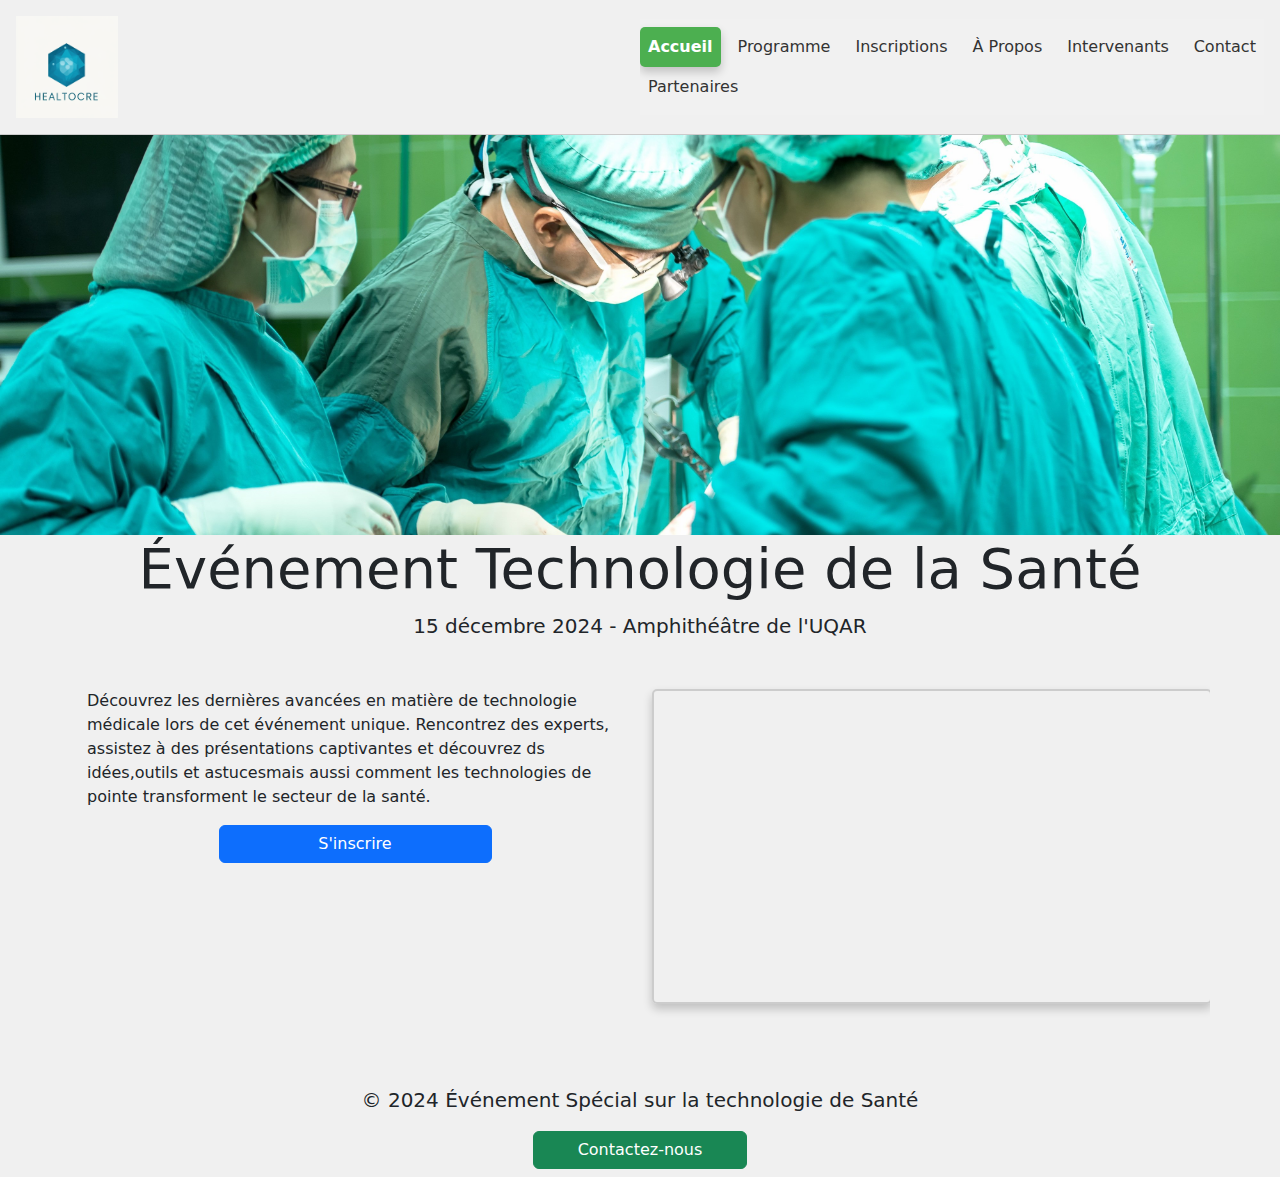
<file: index.html>
<!DOCTYPE html>
<html lang="fr">
<head>
    <meta charset="UTF-8">
    <meta name="viewport" content="width=device-width, initial-scale=1.0">
    <title>Page d'acceuil</title>
    <link rel="stylesheet" href="style.css">
    <link rel="stylesheet" href="https://cdn.jsdelivr.net/npm/bootstrap@5.2.3/dist/css/bootstrap.min.css">
</head>
<body class="body">
   <nav class="menu"> 
        <div  ><img style="width:20%; height:20%; object-fit: cover; object-position: center ;" src="logos/unnamed.png" alt="Votre logo"></div>
        <div class="navbar col-md-6 col-11" >
            <a href="#" class="active">Accueil</a>
            <a href="programme.html">Programme</a>
            <a href="inscription.html">Inscriptions</a>   
            <a href="Apropos.html">À Propos</a>
            <a href="intervenants.html">Intervenants</a>
            <a href="contact.html">Contact</a>
            <a href="partenairesSponsors.html">Partenaires</a>
         </div>
   </nav>
    
     
     <div class="col-md-12 col-12"> 
     <img  src="IMAGE/surgery-1822458.jpg" alt="Photo de l'intervenant 1" style="width: 100%; height: 400px; object-fit: cover; object-position: center left;">
     </div>
    <div class="container">
      
        <h1 class="display-4 text-center">Événement Technologie de la Santé</h1>
        <p class="lead text-center">15 décembre 2024 - Amphithéâtre de l'UQAR</p>
       
        
        <div class="row mt-5">
            <div class="col-md-6 col-12"> 
                <p>
                    Découvrez les dernières avancées en matière de technologie médicale lors de cet événement unique. 
                    Rencontrez des experts, assistez à des présentations captivantes et découvrez ds idées,outils et astucesmais aussi comment les technologies de pointe transforment le secteur de la santé.
                </p>
             <div class="foot">
                <button class="col-md-6 col-6 mb-2 btn btn-primary" type="submit"><a href="inscription.html" style="color: white;text-decoration: none;">S'inscrire</a></button>
             </div>
                
            </div>
            <div class="col-md-6 col-12"> 
                <iframe width="560" height="315" src="https://www.youtube.com/embed/_-WQHWWrZq0?si=ZuMRYk_9XrEniRDi" title="YouTube video player" frameborder="0" allow="accelerometer; autoplay; clipboard-write; encrypted-media; gyroscope; picture-in-picture; web-share" referrerpolicy="strict-origin-when-cross-origin"style=" border: 2px solid #ccc;border-radius: 5px;box-shadow: 0px 5px 10px rgba(0, 0, 0, 0.2);" allowfullscreen></iframe>
            </div>
          
        </div>
        
    </div>

    
    <script src="https://cdn.jsdelivr.net/npm/bootstrap@5.2.3/dist/js/bootstrap.bundle.min.js"></script>
</body>
<footer>
    <div class="basDePage col-md-12 col-12">
        
            <p class="lead text-center">&copy; 2024 Événement Spécial sur la technologie de Santé</p>
            <div class="foot">
                <button class=" col-md-2 col-6 mb-2 btn btn-success "><a href="contact.html" style="color: white;text-decoration: none;">Contactez-nous</a></button>    
            </div>
                    
    </div>
 </footer>
</html>
</file>
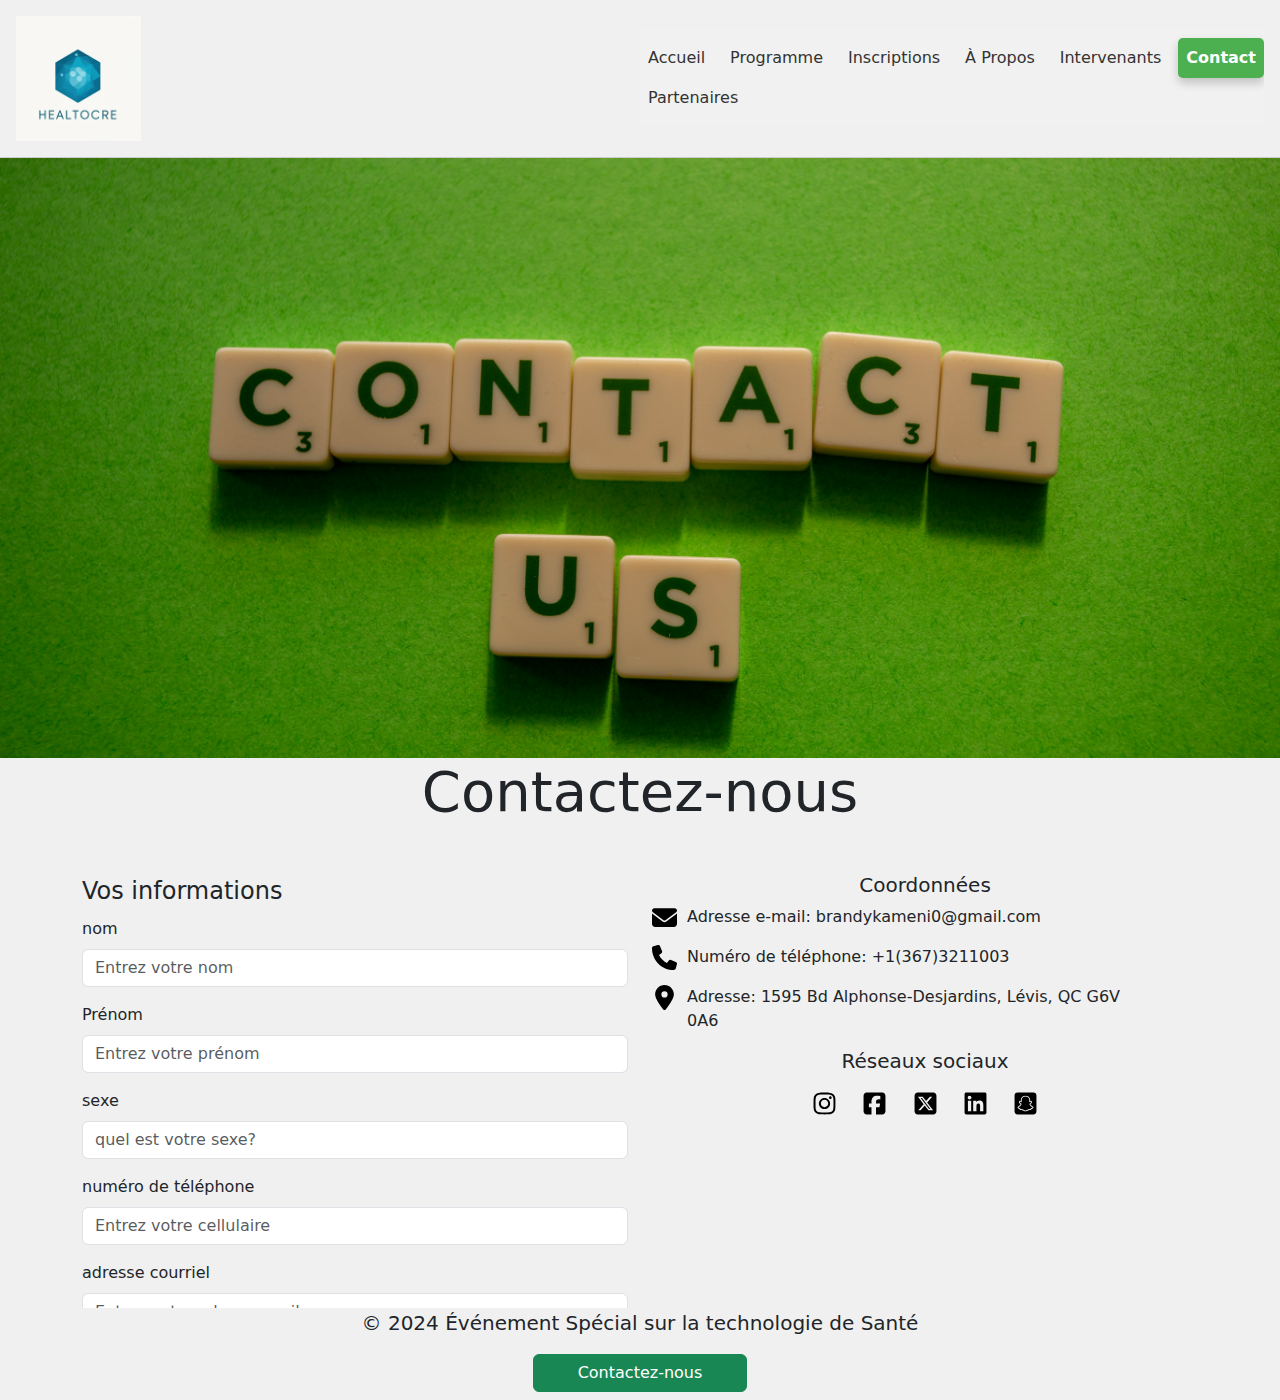
<file: contact.html>
<!DOCTYPE html>
<html lang="fr">
<head>
    <meta charset="UTF-8">
    <meta name="viewport" content="width=device-width, initial-scale=1.0">
    <title>Page de contact</title>
    <link rel="stylesheet" href="style.css">
    <link rel="stylesheet" href="https://cdn.jsdelivr.net/npm/bootstrap@5.2.3/dist/css/bootstrap.min.css">
</head>
<body class="body">
    <nav class="menu"> 
        <div  class="col-md-6 "><img style="width:20%; height:20%; object-fit: cover; object-position: center ;" src="logos/unnamed.png" alt="Votre logo"></div>
        <div class="navbar col-md-6 col-11" >
            <a href="index.html">Accueil</a>
            <a href="programme.html">Programme</a>
            <a href="inscription.html">Inscriptions</a>   
            <a href="Apropos.html">À Propos</a>
            <a href="intervenants.html">Intervenants</a>
            <a href="#" class="active">Contact</a>
            <a href="partenairesSponsors.html">Partenaires</a>
         </div>
   </nav>
    <div class="col-md-12 col-12"> 
        <img src="IMAGE/miles-burke-idhx-MOCDSk-unsplash.jpg" alt="Photo de l'intervenant 1"style="width: 100%; height: 600px; object-fit: cover; object-position: center left;">
        </div>
    <div class="container">
        <h1 class="display-4 text-center">Contactez-nous</h1>
        <div class="row mt-5">
            <div class="col-md-6 col-6">
                <form>
                    <fieldset>
                        <legend>Vos informations</legend>
                        <div class="mb-3">
                            <label for="nom" class="form-label">nom</label>
                            <input type="text" class="form-control" id="nom" placeholder="Entrez votre nom" required>
                        </div>
                        <div class="mb-3">
                            <label for="prenom" class="form-label">Prénom</label>
                            <input type="text" class="form-control" id="prenom" placeholder="Entrez votre prénom" required>
                        </div>
                         <div class="mb-3">
                            <label for="sexe" class="form-label" >sexe</label>
                            <input type="text" class="form-control" id="sexe" placeholder="quel est votre sexe?" required>
                         </div>
                     <div class="mb-3">
                            <label for="numero" class="form-label">numéro de téléphone</label>
                            <input type="text" class="form-control" id="numero" placeholder="Entrez votre cellulaire" required>
                     </div>
                        <div class="mb-3">
                            <label for="adresseCourriel" class="form-label">adresse courriel</label>
                            <input type="text" class="form-control" id="adresseCourriel" placeholder="Entrez votre adresse mail" required>
                        </div>
                    </fieldset>
                    <fieldset>
                        <legend>Commentaire</legend>
                        <div class="mb-3">
                            <label for="message" class="form-label">Message</label>
                            <textarea class="form-control" id="message" rows="5"  placeholder="Zone de message"></textarea>
                        </div>
                    </fieldset>
                    <div class="foot">
                        <button type="submit" class="btn btn-primary">Envoyer</button>
                    </div>
                </form>
            </div>
            <div class="col-md-6 col-6">
                <div class="coordonnees ">
                    <h3 class="lead text-center">Coordonnées</h3>
                    <div>
                        <img  src="logos/envelope-solid.svg" alt="Envelope"><p>Adresse e-mail: brandykameni0@gmail.com</p>
                        <img  src="logos/phone-solid.svg" alt="Phone"><p>Numéro de téléphone: +1(367)3211003</p>
                        <img  src="logos/location-dot-solid.svg" alt="Localosation"><p>Adresse: 1595 Bd Alphonse-Desjardins, Lévis, QC G6V 0A6</p>
                       
                    </div> 
                </div>
                <div>
                    <h3 class="lead text-center">Réseaux sociaux</h3>
                    <div class="iconesocial">
                        <a href="https://www.instagram.com/universiteduquebecarimouski/" target="_blank">
                            <img src="logos/instagram-brands-solid.svg" alt="Instagram">
                          </a>
                        <a href="https://www.facebook.com/accueil.uqar" target="_blank">
                            <img src="logos/square-facebook-brands-solid.svg" alt="Facebook">
                          </a>
                        <a href="https://x.com/i/flow/login?redirect_after_login=%2FUQAR" target="_blank">
                            <img src="logos/square-x-twitter-brands-solid.svg" alt="Twitter">
                          </a>
                        <a href="https://www.linkedin.com/school/uqar/" target="_blank">
                            <img src="logos/linkedin-brands-solid.svg" alt="LinkedIn">
                        </a>
                        <a href="https://www.snapchat.com/add/uqar_officiel" target="_blank">
                            <img src="logos/square-snapchat-brands-solid.svg" alt="Snapchat">
                        </a>
                    </div>
                </div>
        </div>
        <div class="row mt-5">
       
            <div class="coordonnees">
                <img  src="logos/location-dot-solid.svg" alt="Localosation"><p>Localisation</p> 
            </div>
            <div class="col-md-12 col-12">
                <iframe src="https://www.google.com/maps/embed?pb=!1m18!1m12!1m3!1d2731.5815844312046!2d-71.16395352381785!3d46.79284857112672!2m3!1f0!2f0!3f0!3m2!1i1024!2i768!4f13.1!3m3!1m2!1s0x4cb895038c164e8b%3A0x505be17730e4718b!2sUQAR%20L%C3%A9vis%20campus!5e0!3m2!1sen!2sca!4v1730405578504!5m2!1sen!2sca" width="100%" height="100%" style=" border: 2px solid #ccc;border-radius: 5px;box-shadow: 0px 5px 10px rgba(0, 0, 0, 0.2);" allowfullscreen="" loading="lazy" referrerpolicy="no-referrer-when-downgrade"></iframe>
            </div>
        </div>
       </div>
        
    </div>

    <script src="https://cdn.jsdelivr.net/npm/bootstrap@5.2.3/dist/js/bootstrap.bundle.min.js"></script>
    <link rel="stylesheet" href="https://cdn.jsdelivr.net/npm/bootstrap-icons@1.10.5/font/bootstrap-icons.css">
    <link rel="stylesheet" href="https://cdnjs.cloudflare.com/ajax/libs/font-awesome/6.2.0/css/all.min.css" integrity="sha512-..." crossorigin="anonymous" referrerpolicy="no-referrer" />
</body>
<footer>
    <div class="basDePage col-md-12 col-12">
        
            <p class="lead text-center">&copy; 2024 Événement Spécial sur la technologie de Santé</p>
            <div class="foot">
                <button class=" col-md-2 col-6 btn mb-2 btn-success "><a href="#" style="color: white;text-decoration: none;">Contactez-nous</a></button>    
            </div>
                    
    </div>
 </footer>
</html>
</file>
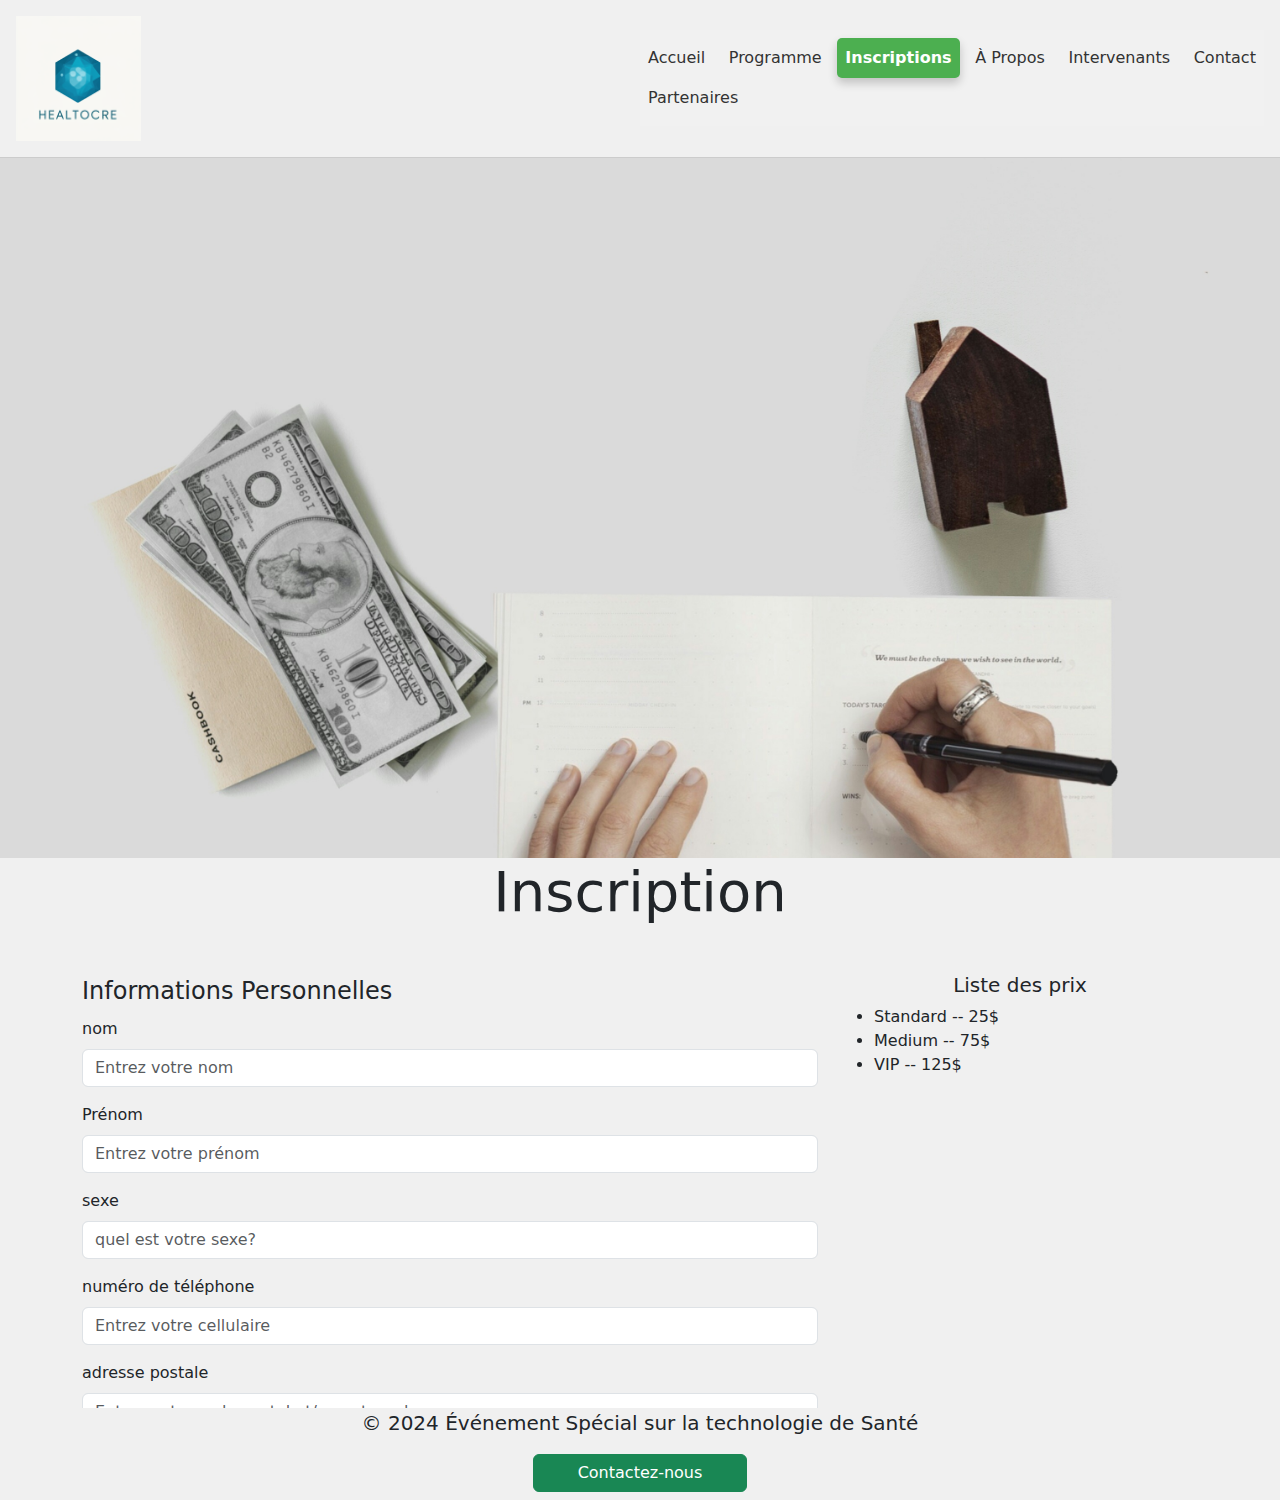
<file: inscription.html>
<!DOCTYPE html>
<html lang="fr">
<head>
    <meta charset="UTF-8">
    <meta name="viewport" content="width=device-width, initial-scale=1.0">
    <title>Page d'Inscription</title>
    <link rel="stylesheet" href="style.css">
    <link rel="stylesheet" href="https://cdn.jsdelivr.net/npm/bootstrap@5.2.3/dist/css/bootstrap.min.css">
</head>
<body class="body">
    <nav class="menu"> 
        <div  class="col-md-6 "><img style="width:20%; height:20%; object-fit: cover; object-position: center ;" src="logos/unnamed.png" alt="Votre logo"></div>
        <div class="navbar col-md-6 col-11" >
            <a href="index.html" >Accueil</a>
            <a href="programme.html">Programme</a>
            <a href="#" class="active">Inscriptions</a>   
            <a href="Apropos.html">À Propos</a>
            <a href="intervenants.html">Intervenants</a>
            <a href="contact.html">Contact</a>
            <a href="partenairesSponsors.html">Partenaires</a>
         </div>
   </nav>
            <div class="col-md-12 col-12"> 
                <img  src="IMAGE/mortgage-3580537.jpg" alt="Photo de l'intervenant 1"style="width: 100%; height: 700px; object-fit: cover; object-position: center left;">
                </div>
    <div class="container">
        <h1 class="display-4 text-center">Inscription</h1>
        <div class="row mt-5">
            <div class="col-md-8 col-8">
                <form>
                    <fieldset>
                        <legend>Informations Personnelles</legend>
                        <div class="mb-3">
                            <label for="nom" class="form-label">nom</label>
                            <input type="text" class="form-control" id="nom" placeholder="Entrez votre nom" required>
                        </div>
                        <div class="mb-3">
                            <label for="prenom" class="form-label">Prénom</label>
                            <input type="text" class="form-control" id="prenom" placeholder="Entrez votre prénom" required>
                        </div>
                         <div class="mb-3">
                            <label for="sexe" class="form-label" >sexe</label>
                            <input type="text" class="form-control" id="sexe" placeholder="quel est votre sexe?" required>
                         </div>
                     <div class="mb-3">
                            <label for="numero" class="form-label">numéro de téléphone</label>
                            <input type="text" class="form-control" id="numero" placeholder="Entrez votre cellulaire" required>
                     </div>
                    <div class="mb-3">
                            <label for="adressePostale" class="form-label">adresse postale</label>
                            <input type="text" class="form-control" id="adressePostale" placeholder="Entrez votre code postal et/ou votre adresse" required>
                     </div>
                        <div class="mb-3">
                            <label for="adresseCourriel" class="form-label">adresse courriel</label>
                            <input type="text" class="form-control" id="adresseCourriel" placeholder="Entrez votre adresse mail" required>
                        </div>
                    </fieldset>
                    <fieldset>
                        <legend>Informations Professionnelles</legend>
                        <div class="mb-3">
                            <label for="entreprise" class="form-label">Entreprise/Organisation</label>
                            <input type="text" class="form-control" id="entreprise" placeholder="Où tavaillez vous?">
                        </div>
                        <div class="mb-3">
                            <label for="poste" class="form-label">Titre du poste</label>
                            <input type="text" class="form-control" id="poste" placeholder="quel est votre fonction?">
                        </div>
                        <div class="mb-3">
                            <label for="secteur" class="form-label">Secteur d'activité</label>
                            <input type="text" class="form-control" id="secteur" placeholder="quel est votre secteur d'activité?">
                        </div>
                    </fieldset>
                  <fieldset>
                    <legend>Billets et modes de paiement</legend>
                    <div class="mb-3">
                        <label for="billet" class="form-label">Type de billet</label>
                        <select class="form-select" id="billet" placeholder="Sélectionnez un billet">
                            <option value="1"> Standard -- 25$</option>
                            <option value="2"> Premium -- 75$</option>
                            <option value="3"> VIP -- 125$</option>
                        </select>
                    </div>
                    
                    <div class="mb-3">
                        <label for="codePromo" class="form-label">Code promo (optionnel)</label>
                        <input type="text" class="form-control" id="codePromo" placeholder="Entrer votre code promo">
                    </div>
                  </fieldset>
                  <div class="foot">
                    <button type="submit" class="col-md-3 col-4 btn btn-primary">Soumettre</button>
                    <button type="reset" class="col-md-3 col-4 btn btn-secondary">Réinitialiser</button>
                  </div>     
             </form>
            </div>
                <div class="col-md-4 col-4">
                    <h2 class="lead text-center">Liste des prix</h2>
                    <ul>
                        <li>Standard -- 25$</li>
                        <li>Medium -- 75$</li>
                        <li>VIP -- 125$</li>
                    </ul>
                </div>
        </div>
       
        
    </div>

    <script src="https://cdn.jsdelivr.net/npm/bootstrap@5.2.3/dist/js/bootstrap.bundle.min.js"></script>
</body>
<footer>
    <div class="basDePage col-md-12 col-12">
        
            <p class="lead text-center">&copy; 2024 Événement Spécial sur la technologie de Santé</p>
            <div class="foot">
                <button class=" col-md-2 col-6 mb-2 btn btn-success "><a href="contact.html" style="color: white;text-decoration: none;">Contactez-nous</a></button>    
            </div>
                    
    </div>
 </footer>
</html>
</file>
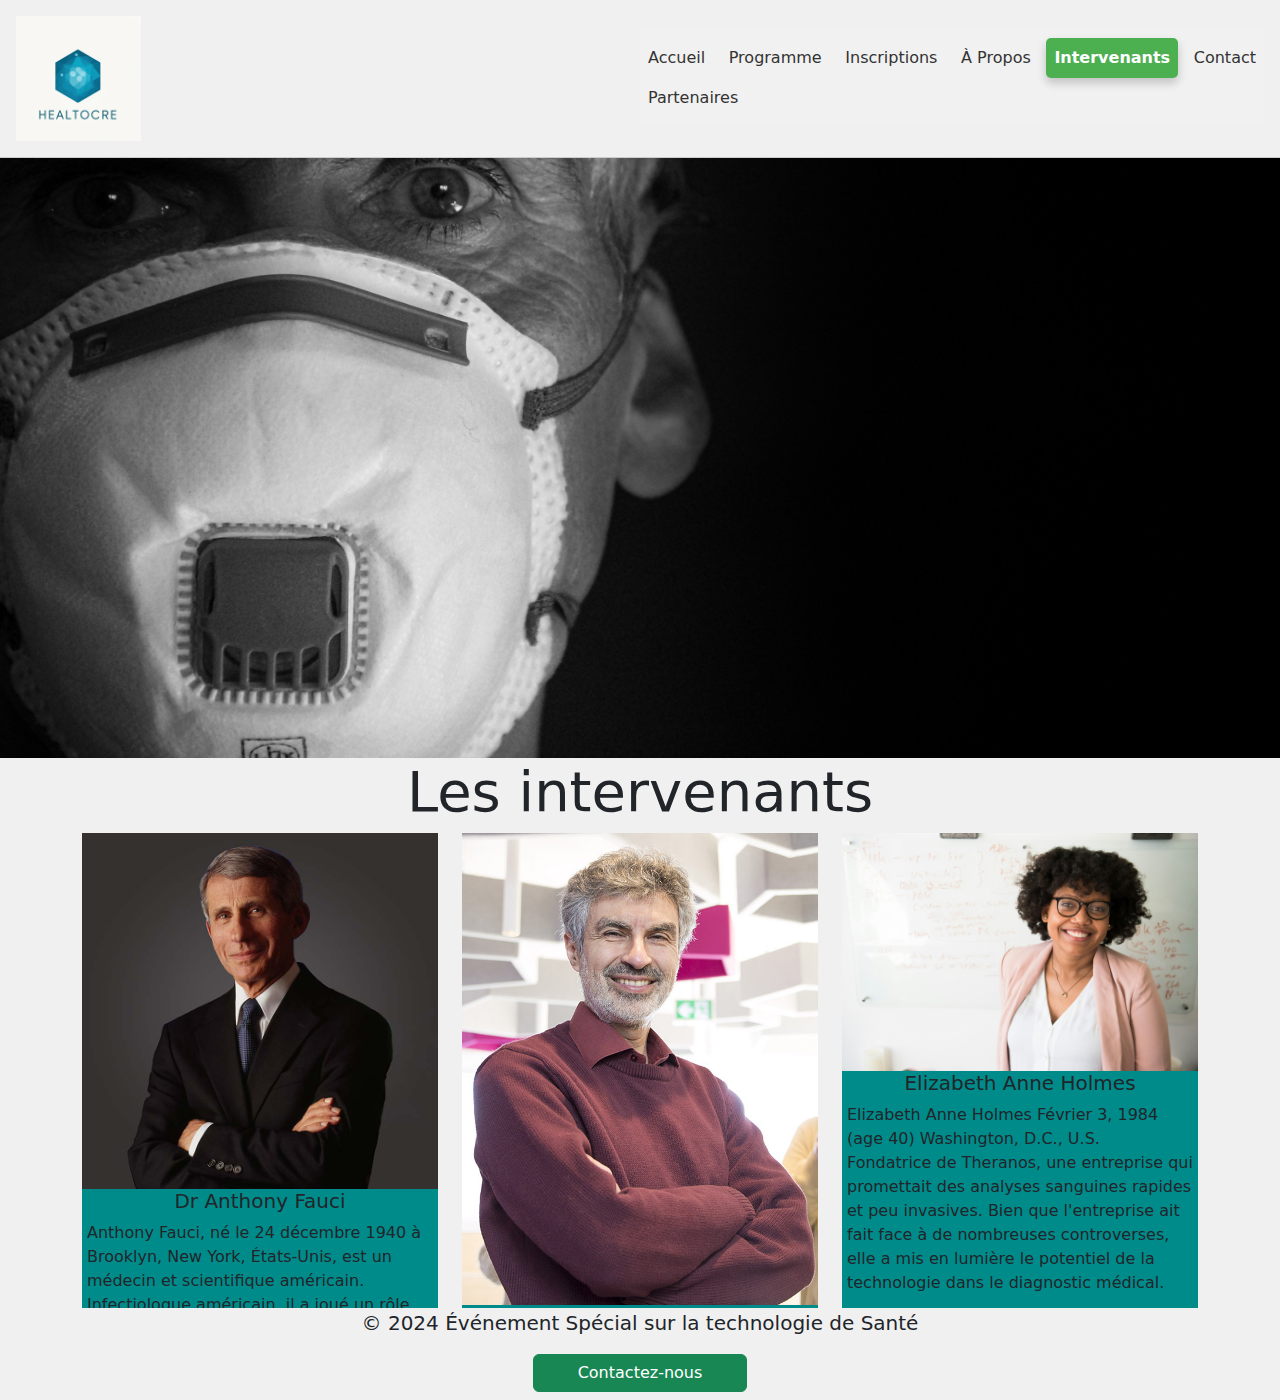
<file: intervenants.html>
<!DOCTYPE html>
<html lang="fr">
<head>
    <meta charset="UTF-8">
    <meta name="viewport" content="width=device-width, initial-scale=1.0">
    <title>Les Intervenants</title>
    <link rel="stylesheet" href="style.css">
    <link rel="stylesheet" href="https://cdn.jsdelivr.net/npm/bootstrap@5.2.3/dist/css/bootstrap.min.css">
    
</head>
<body class="body">
    <nav class="menu"> 
        <div  class="col-md-6 "><img style="width:20%; height:20%; object-fit: cover; object-position: center ;" src="logos/unnamed.png" alt="Votre logo"></div>
        <div class="navbar col-md-6 col-11" >
            <a href="index.html">Accueil</a>
            <a href="programme.html">Programme</a>
            <a href="inscription.html">Inscriptions</a>   
            <a href="Apropos.html">À Propos</a>
            <a href="#" class="active">Intervenants</a>
            <a href="contact.html">Contact</a>
            <a href="partenairesSponsors.html">Partenaires</a>
         </div>
   </nav>
            <div class="col-md-12 col-12"> 
                <img  src="IMAGE/mask-4934337.jpg" alt="Photo de l'intervenant 1"style="width: 100%; height: 600px; object-fit: cover; object-position: center left;">
                </div>
    <div class="container">
        <h1 class="display-4 text-center">Les intervenants</h1>
        <div class="row">
            <div class="col-md-4 col-12">
                <div class="inter" >
                    <img width="100%" height="50%" src="intervenants/FauciWeb.jpg" alt="Photo de l'intervenant 1">

                    <h3 class="lead text-center">Dr Anthony Fauci</h3>
                    <p >Anthony Fauci, né le 24 décembre 1940 à Brooklyn, New York, États-Unis, est un médecin et scientifique américain. Infectiologue américain, il a joué un rôle central dans la réponse des États-Unis aux épidémies de VIH/sida et de COVID-19</p>
                    <div class="iconesocial">
                            <a href="https://www.instagram.com/realdrfauci/" target="_blank">
                                <img src="logos/instagram-brands-solid.svg" alt="Instagram">
                              </a>
                            <a href="https://www.facebook.com/profile.php?id=61561591554808" target="_blank">
                                <img src="logos/square-facebook-brands-solid.svg" alt="Facebook">
                              </a>
                            <a href="https://x.com/DrTonyFauciMD" target="_blank">
                                <img src="logos/square-x-twitter-brands-solid.svg" alt="Twitter">
                              </a>
                            <a href="https://www.linkedin.com/search/results/all/?keywords=anthony%20fauci&origin=GLOBAL_SEARCH_HEADER&sid=kiK" target="_blank">
                                <img src="logos/linkedin-brands-solid.svg" alt="LinkedIn">
                            </a>
                            
                    </div>
                </div>
                    
            </div>

            <div class="col-md-4 col-12">
                <div class="inter" >
                    <img width="100%" height="50%" src="intervenants/Yoshua_Bengio_2019_cropped.jpg" alt="Photo de l'intervenant 2">
                <h3 class="lead text-center">Yoshua Bengio</h3>
                <p >March 5, 1964 (age 60) Paris, France.<br>Considéré comme l'un des pères fondateurs de l'apprentissage profond, il a joué un rôle crucial dans le développement des réseaux de neurones artificiels.</p>
                <div class="iconesocial">
                    <a href="https://www.instagram.com/yoshuabengio/" target="_blank">
                        <img src="logos/instagram-brands-solid.svg" alt="Instagram">
                      </a>
                    <a href="https://www.facebook.com/yoshua.bengio" target="_blank">
                        <img src="logos/square-facebook-brands-solid.svg" alt="Facebook">
                      </a>
                    <a href="https://x.com/Yoshua_Bengio" target="_blank">
                        <img src="logos/square-x-twitter-brands-solid.svg" alt="Twitter">
                      </a>
                    <a href="https://www.linkedin.com/in/yoshuabengio/" target="_blank">
                        <img src="logos/linkedin-brands-solid.svg" alt="LinkedIn">
                    </a>
                    
                </div>
                </div>
               
            </div>
        
          <div class=" col-md-4 col-12">
             <div class="inter" >
                <img width="100%" height="50%" src="intervenants/christina-wocintechchat-com-50TkCaP8M3A-unsplash.jpg" alt="Photo de l'intervenant 3">
                <h3 class="lead text-center">Elizabeth Anne Holmes</h3>
                <p >Elizabeth Anne Holmes Février 3, 1984 (age 40) Washington, D.C., U.S.<br> Fondatrice de Theranos, une entreprise qui promettait des analyses sanguines rapides et peu invasives. Bien que l'entreprise ait fait face à de nombreuses controverses, elle a mis en lumière le potentiel de la technologie dans le diagnostic médical.</p>

                <div class="iconesocial">
                    <a href="https://www.instagram.com/elizabeth_holmes378/" target="_blank">
                        <img src="logos/instagram-brands-solid.svg" alt="Instagram">
                      </a>
                    <a href="https://www.facebook.com/profile.php?id=100009354157858" target="_blank">
                        <img src="logos/square-facebook-brands-solid.svg" alt="Facebook">
                      </a>
                    <a href="https://x.com/holmes_reports" target="_blank">
                        <img src="logos/square-x-twitter-brands-solid.svg" alt="Twitter">
                      </a>
                    <a href="https://www.linkedin.com/in/elizabeth-holmes-bb7326238/" target="_blank">
                        <img src="logos/linkedin-brands-solid.svg" alt="LinkedIn">
                    </a>
                    
                </div>
             </div>
               
            </div>
         
        </div>
    </div>
    <link rel="stylesheet" href="https://cdnjs.cloudflare.com/ajax/libs/font-awesome/6.2.0/css/all.min.css" integrity="sha512-..." crossorigin="anonymous" referrerpolicy="no-referrer" />
    <script src="https://cdn.jsdelivr.net/npm/bootstrap@5.2.3/dist/js/bootstrap.bundle.min.js"></script>
    <link rel="stylesheet" href="https://cdn.jsdelivr.net/npm/bootstrap-icons@1.10.5/font/bootstrap-icons.css">
</body>
<footer>
    <div class="basDePage col-md-12 col-12">
        
            <p class="lead text-center">&copy; 2024 Événement Spécial sur la technologie de Santé</p>
            <div class="foot">
                <button class=" col-md-2 col-6 mb-2 btn btn-success "><a href="contact.html" style="color: white;text-decoration: none;">Contactez-nous</a></button>    
            </div>
                    
    </div>
 </footer>
</html>
</file>
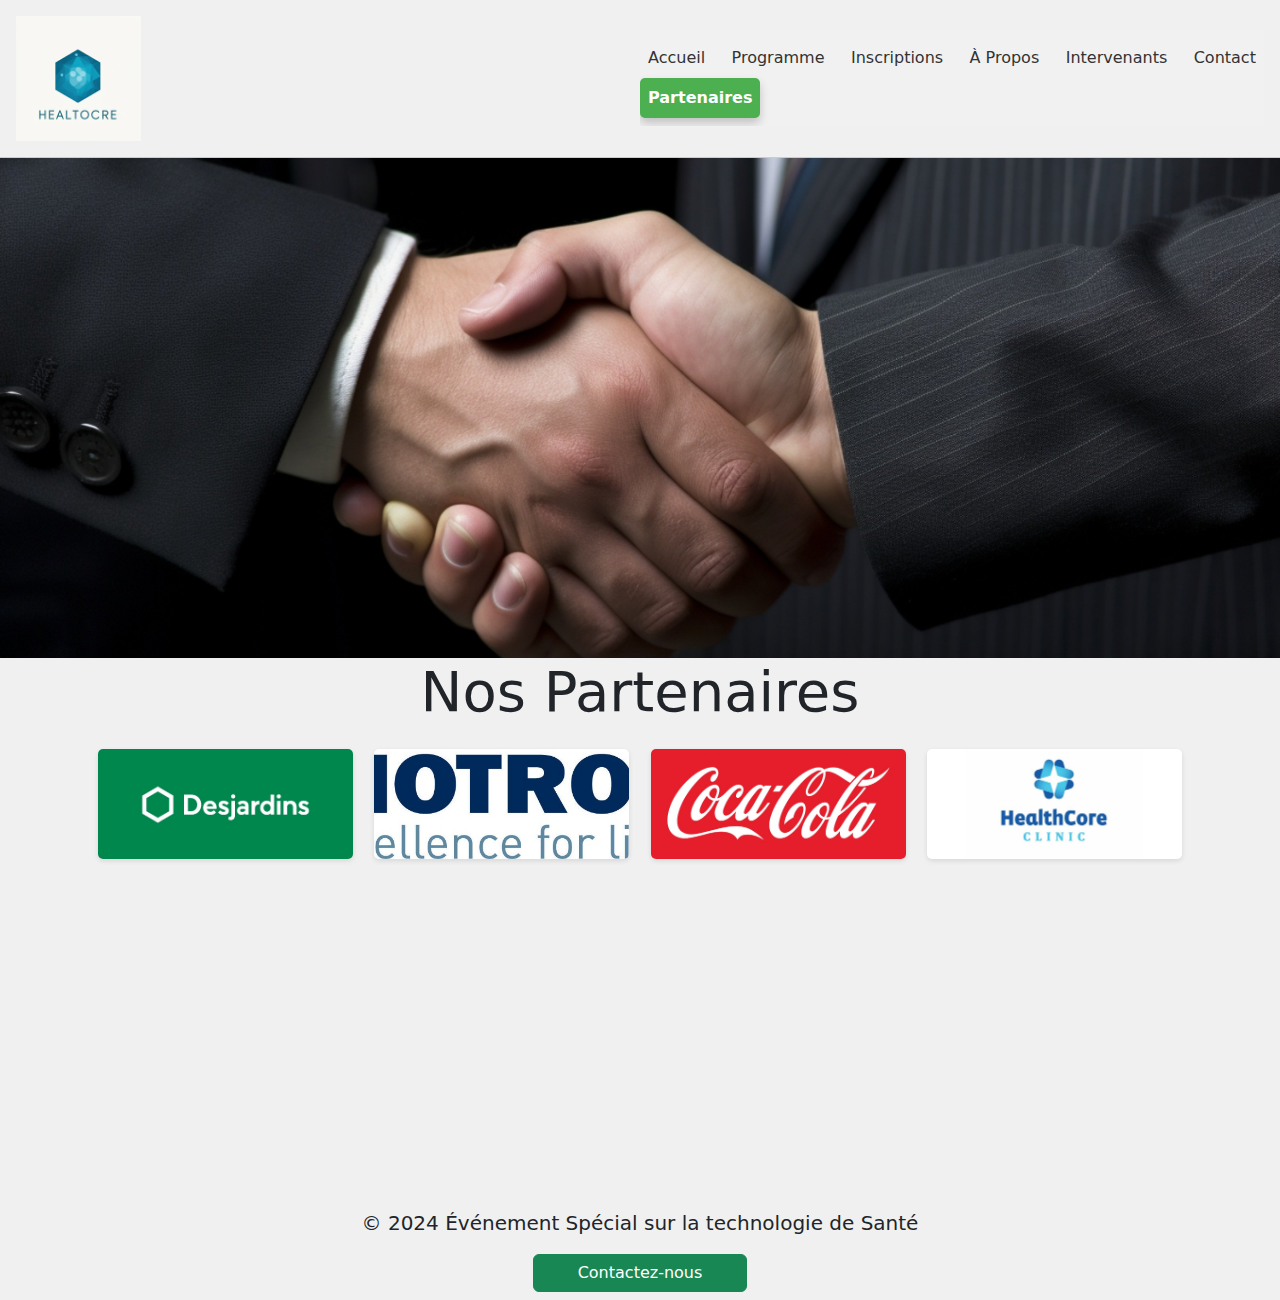
<file: partenairesSponsors.html>
<!DOCTYPE html>
<html lang="fr">
<head>
    <meta charset="UTF-8">
    <meta name="viewport" content="width=device-width, initial-scale=1.0">
    <title>Partenaires et sponsors</title>
    <link rel="stylesheet" href="style.css">
    <link rel="stylesheet" href="https://cdn.jsdelivr.net/npm/bootstrap@5.2.3/dist/css/bootstrap.min.css">
</head>
<body class="body">
    <nav class="menu"> 
        <div  class="col-md-6 "><img style="width:20%; height:20%; object-fit: cover; object-position: center ;" src="logos/unnamed.png" alt="Votre logo"></div>
        <div class="navbar col-md-6 col-11" >
            <a href="index.html" >Accueil</a>
            <a href="programme.html">Programme</a>
            <a href="inscription.html">Inscriptions</a>   
            <a href="Apropos.html">À Propos</a>
            <a href="intervenants.html">Intervenants</a>
            <a href="contact.html">Contact</a>
            <a href="#" class="active">Partenaires</a>
         </div>
   </nav>
    <div class="col-md-12 col-12"> 
        <img src="IMAGE/hands-8062985.jpg" alt="Photo de l'intervenant 1"style="width: 100%; height: 500px; object-fit: cover; object-position:  left;">
        </div>
    <div class="container">
        <h1 class="display-4 text-center">Nos Partenaires</h1>
            <div class="partner-logo">
                <div class="logo">
                    <a href="https://www.desjardins.com/qc/en.html" target="_blank"><img style="width: 100%; height: 110px; object-fit: cover; object-position: left;"src="partenaires/WhatsApp Image 2024-11-01 à 02.40.51_7f579f96.jpg" alt="Logo de l'entreprise 1"></a>
                </div>

                <div class="logo ">
                    <a href="https://www.biotronik.com/en-us" target="_blank"><img  style="width: 100%; height: 110px;" src="partenaires/WhatsApp Image 2024-11-01 à 02.40.51_17ead919.jpg" alt="Logo de l'entreprise 2"></a>
                </div>
            
                <div class="logo">
                    <a href="https://www.coca-cola.com/ca/en" target="_blank"><img style="width: 100%; height: 110px; object-fit: cover; object-position: left;"src="partenaires/WhatsApp Image 2024-11-01 à 02.40.51_df773d35.jpg" alt="Logo de l'entreprise 3"></a>
                </div>
           
                <div class="logo">
                    <a href="https://healthcoreclinic.org/" target="_blank"><img style="width: 100%; height: 110px; object-fit: cover; object-position: center left;"src="logos/healthcoreclinic.jpg" alt="Logo de l'entreprise 4"></a>
                </div>
            </div>
        </div>
    </div>
    <script src="https://code.jquery.com/jquery-3.6.0.min.js"></script>
    <script>
      $(document).ready(function() {
        $('.logo').hover(function() {
          $(this).addClass('hover');
        }, function() {
          $(this).removeClass('hover');
        });
      });
    </script>
    <script src="https://cdn.jsdelivr.net/npm/bootstrap@5.2.3/dist/js/bootstrap.bundle.min.js"></script>
</body>
<footer>
    <div class="basDePage col-md-12 col-12">
        
            <p class="lead text-center">&copy; 2024 Événement Spécial sur la technologie de Santé</p>
            <div class="foot">
                <button class=" col-md-2 col-6 mb-2 btn btn-success "><a href="contact.html" style="color: white;text-decoration: none;">Contactez-nous</a></button>    
            </div>
                    
    </div>
 </footer>
</html>
</file>
<file: style.css>
.menu{
    display: flex;
    justify-content: space-between;
    align-items: center; /* Centre verticalement les éléments */
    padding: 1rem; /* Espacement interne */
    background-color: #f0f0f0; /* Couleur de fond */
    border-bottom: 1px solid #ccc; /* Bordure inférieure */
    box-shadow: 0px 2px 5px rgba(0, 0, 0, 0.1); /* Ombre légère */ 
 
  @media (max-width: 768px) {
    flex-direction: column; /* Stack elements vertically on smaller screens */
    align-items: flex-start; /* Align items to the start */
  }
}
.navbar {
    background-color: #f1f1f1; /* Couleur de fond de la barre de navigation */
    overflow: hidden;
    display: flex; /* Pour créer un conteneur flexible */
    justify-content: space-between; /* Pour aligner les éléments à gauche et à droite */
    align-items: center; /* Pour centrer verticalement les éléments */
    padding: 10px; /* Espacement interne */
    /* Responsive adjustments */
  @media (max-width: 768px) {
    flex-direction: column; /* Stack navigation items vertically */
    align-items: flex-start;
  }
}
.navbar a { 
    text-align:center;
    padding: 14px 16px;
    color: #333;
    text-decoration: none;
    padding: 0.5rem;

@media (max-width: 768px) {
  display: block; /* Display each link on a new line */
  margin-bottom: 10px; /* Add spacing between links */
}
}

.navbar a:hover {
    background-color: #ddd;
    color: black;
    border-radius: 5px;
    box-shadow: 0px 5px 10px rgba(0, 0, 0, 0.2);
    font-weight: bold;
}

.navbar a.active {
    background-color: #4CAF50;
    color: white;
    border-radius: 5px;
    box-shadow: 0px 5px 10px rgba(0, 0, 0, 0.2);
    font-weight: bold;
}
.partner-logo {
  display:flex; /* Use flexbox for layout */
  justify-content: space-between; /* Distribute logos evenly */
  padding: 1rem; /* Add some spacing */
}

.logo {
  width: calc(25% - 1rem); /* Calculate logo width dynamically */
  margin-bottom: 1rem; /* Space between logos */
  overflow: hidden; /* Prevent image overflow */
  border-radius: 5px; /* Rounded corners */
  box-shadow: 0 2px 5px rgba(0, 0, 0, 0.1); /* Subtle shadow */
  transition: all 0.3s ease-in-out; /* Smooth transitions */
}


.logo:hover {
  background-color: #768694; /* Light blue hover effect */
  box-shadow: 0 5px 10px rgba(0, 0, 0, 0.2); /* Deeper shadow on hover */
  transform: scale(1.1); /* Agrandit légèrement le logo au survol */
  box-shadow: 0px 10px 20px rgba(0, 0, 0, 0.2); /* Ombre plus prononcée */
  cursor: pointer; /* Change le curseur en pointeur */
  transform: rotate(5deg);
}

.logo img {
  width: 100%; /* Ensure images fill the container */
  height: auto; /* Maintain aspect ratio */
  object-fit: cover; /* Crop images if necessary */
}

/* Media Queries for Responsive Layout */

@media (max-width: 768px) {
  .partner-logo {
    flex-wrap: wrap; /* Wrap logos on smaller screens */
  }

  .logo {
    width: calc(50% - 1rem); /* Adjust width for two logos per row */
    margin-bottom: 0.5rem; /* Reduce spacing on smaller screens */
  }
}

@media (max-width: 480px) {
  .logo {
    width: 100%; /* One logo per row on very small screens */
  }
}
  
  /* Pour rendre la navbar responsive */
  @media (max-width: 768px) {
    .navbar a {
      float: none;
      display: block;
      text-align: left;
    }
  }
  .container {
    height:550px;
    background-size: cover;
    background-position: center;
    overflow:scroll;
    
  }
  .body{
background-color:#f0f0f0;
  }
 
.basDePage{
    background-color:#f0f0f0; /* Couleur de base */
    overflow:visible;
    position:relative;
    bottom: 0;
   
}
.foot {
    margin-top: 5px;
    text-align: center;
    display: flex;
    justify-content: center;
    align-items: center;
    gap: 20px; /* Espace de 20px entre chaque élément */
}
table {
    border-collapse: collapse;
    width: 100%; /* Le tableau prendra toute la largeur de son conteneur */
  }
  
  th, td {
    border: 1px solid #ddd;
    padding: 15px;
    text-align: left;
  }
  
  th {
    background-color: #f2f2f2;
    text-align: center;
    border-radius: 5px;
  }
  .iconesocial {
    text-align: center; /* Centre les liens et les images à l'intérieur */
  }
  .iconesocial a {
    display: inline-block; /* Affiche les liens comme des blocs en ligne */
    text-decoration: none; 
  }
  .iconesocial a:hover {
    background-color:  #4CAF50; /* Bleu clair */
    border-radius: 5px;
    box-shadow: 0px 5px 10px rgba(0, 0, 0, 0.2);

   
  }
  .iconesocial img {
    width: 25px; /* Ajustez la taille selon vos besoins */
    height: 25px;
    margin: 10px; /* Espacement entre les icônes */
    text-overflow: ellipsis;
  }
  /* Conteneur principal pour centrer les éléments */

  /* Conteneur pour chaque ligne (logo + texte) */
  .coordonnees div {
    display: inline-block;
    text-align: left; /* Aligne le texte à gauche */
  }
  
  /* Images des logos */
  .coordonnees img {
    float: left;
    width: 25px; /* Ajustez la taille selon vos besoins */
    height: 25px;
    margin-right: 10px; /* Espace entre l'image et le texte */
  }
  .inter{
    background-color:darkcyan; /* Couleur de base */
    overflow:visible;
    position:relative;
    margin-bottom: 5 px;
  }
  .inter:hover{
    background-color: #768694; /* Bleu clair */
    border-radius: 5px;
    box-shadow: 0px 5px 10px rgba(0, 0, 0, 0.2);
  }
  p{
    margin-left: 5px;
    margin-right: 5px;
  }
</file>
